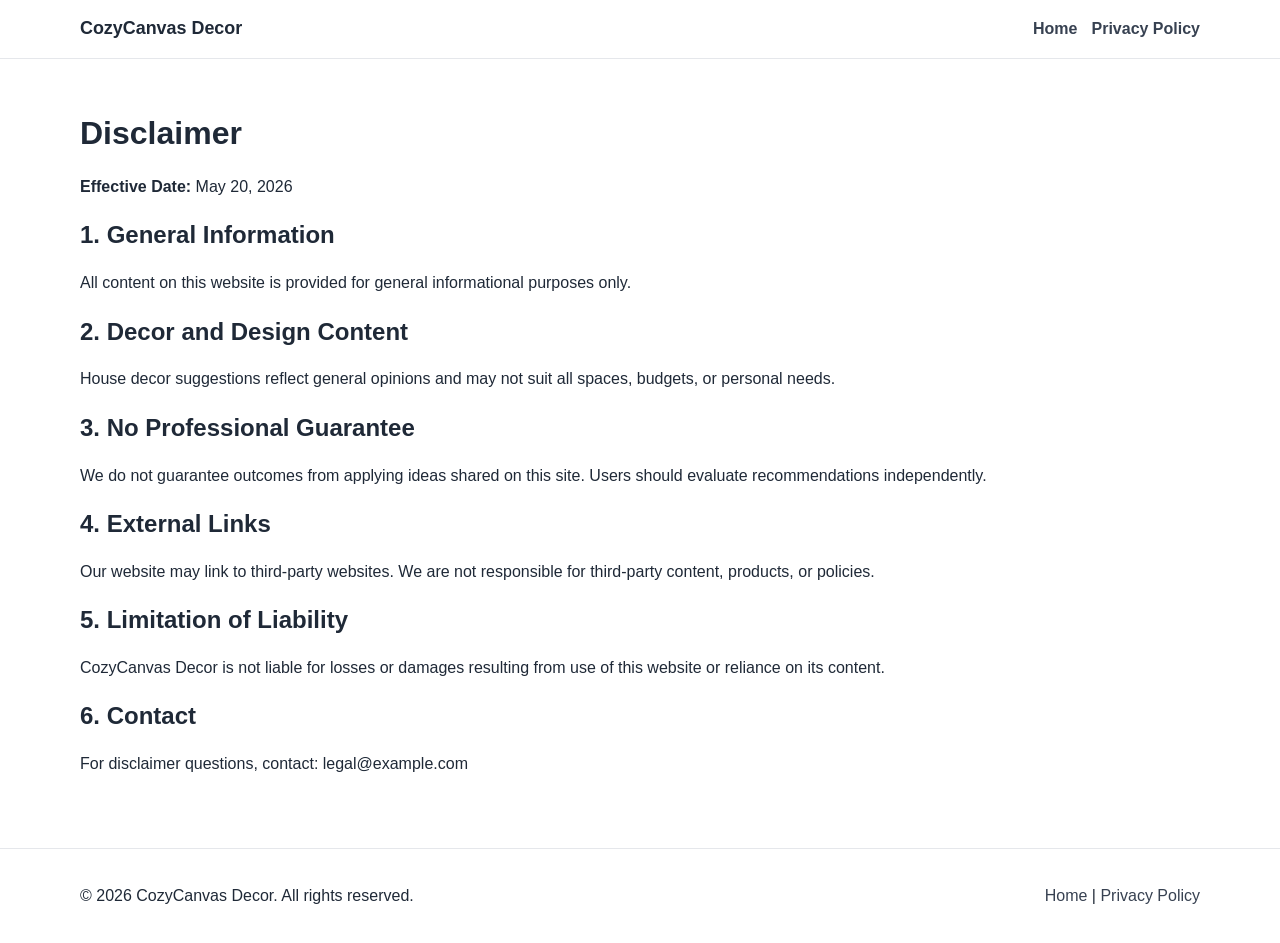
<file: public/disclaimer.html>
<!DOCTYPE html>
<html lang="en">
<head>
  <meta charset="UTF-8" />
  <meta name="viewport" content="width=device-width, initial-scale=1.0" />
  <title>Disclaimer | CozyCanvas Decor</title>
  <meta name="description" content="Read the CozyCanvas Decor disclaimer regarding informational content, decor advice, and external resources." />
  <meta name="robots" content="index, follow" />
  <link rel="canonical" href="https://www.example.com/disclaimer.html" />
  <link rel="stylesheet" href="style.css" />
</head>
<body>
  <header class="site-header">
    <div class="container nav-wrap">
      <a href="index.html" class="logo">CozyCanvas Decor</a>
      <nav>
        <ul class="nav-links">
          <li><a href="index.html">Home</a></li>
          <li><a href="privacy-policy.html">Privacy Policy</a></li>
        </ul>
      </nav>
    </div>
  </header>

  <main class="section">
    <div class="container legal">
      <h1>Disclaimer</h1>
      <p><strong>Effective Date:</strong> May 20, 2026</p>

      <h2>1. General Information</h2>
      <p>All content on this website is provided for general informational purposes only.</p>

      <h2>2. Decor and Design Content</h2>
      <p>House decor suggestions reflect general opinions and may not suit all spaces, budgets, or personal needs.</p>

      <h2>3. No Professional Guarantee</h2>
      <p>We do not guarantee outcomes from applying ideas shared on this site. Users should evaluate recommendations independently.</p>

      <h2>4. External Links</h2>
      <p>Our website may link to third-party websites. We are not responsible for third-party content, products, or policies.</p>

      <h2>5. Limitation of Liability</h2>
      <p>CozyCanvas Decor is not liable for losses or damages resulting from use of this website or reliance on its content.</p>

      <h2>6. Contact</h2>
      <p>For disclaimer questions, contact: legal@example.com</p>
    </div>
  </main>

  <footer class="site-footer">
    <div class="container footer-wrap">
      <p>© <span id="year"></span> CozyCanvas Decor. All rights reserved.</p>
      <div>
        <a href="index.html">Home</a> |
        <a href="privacy-policy.html">Privacy Policy</a>
      </div>
    </div>
  </footer>
  <script src="script.js"></script>
</body>
</html>
</file>
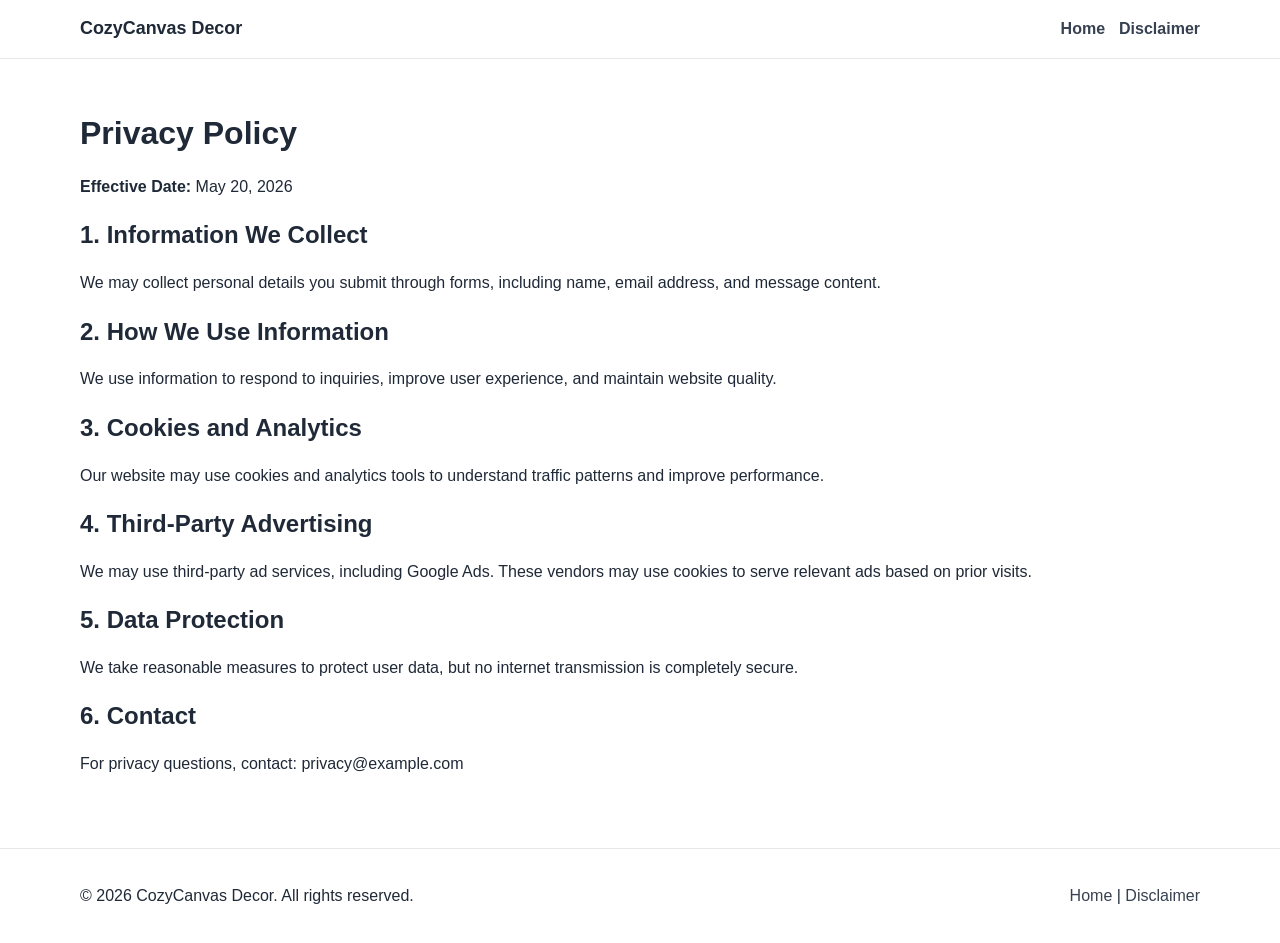
<file: public/privacy-policy.html>
<!DOCTYPE html>
<html lang="en">
<head>
  <meta charset="UTF-8" />
  <meta name="viewport" content="width=device-width, initial-scale=1.0" />
  <title>Privacy Policy | CozyCanvas Decor</title>
  <meta name="description" content="Read the CozyCanvas Decor privacy policy and learn how we collect, use, and protect your information." />
  <meta name="robots" content="index, follow" />
  <link rel="canonical" href="https://www.example.com/privacy-policy.html" />
  <link rel="stylesheet" href="style.css" />
</head>
<body>
  <header class="site-header">
    <div class="container nav-wrap">
      <a href="index.html" class="logo">CozyCanvas Decor</a>
      <nav>
        <ul class="nav-links">
          <li><a href="index.html">Home</a></li>
          <li><a href="disclaimer.html">Disclaimer</a></li>
        </ul>
      </nav>
    </div>
  </header>

  <main class="section">
    <div class="container legal">
      <h1>Privacy Policy</h1>
      <p><strong>Effective Date:</strong> May 20, 2026</p>

      <h2>1. Information We Collect</h2>
      <p>We may collect personal details you submit through forms, including name, email address, and message content.</p>

      <h2>2. How We Use Information</h2>
      <p>We use information to respond to inquiries, improve user experience, and maintain website quality.</p>

      <h2>3. Cookies and Analytics</h2>
      <p>Our website may use cookies and analytics tools to understand traffic patterns and improve performance.</p>

      <h2>4. Third-Party Advertising</h2>
      <p>We may use third-party ad services, including Google Ads. These vendors may use cookies to serve relevant ads based on prior visits.</p>

      <h2>5. Data Protection</h2>
      <p>We take reasonable measures to protect user data, but no internet transmission is completely secure.</p>

      <h2>6. Contact</h2>
      <p>For privacy questions, contact: privacy@example.com</p>
    </div>
  </main>

  <footer class="site-footer">
    <div class="container footer-wrap">
      <p>© <span id="year"></span> CozyCanvas Decor. All rights reserved.</p>
      <div>
        <a href="index.html">Home</a> |
        <a href="disclaimer.html">Disclaimer</a>
      </div>
    </div>
  </footer>
  <script src="script.js"></script>
</body>
</html>
</file>
<file: public/style.css>
:root{
  --bg:#ffffff;
  --text:#1f2937;
  --muted:#f8fafc;
  --primary:#7c3aed;
  --primary-dark:#6d28d9;
  --border:#e5e7eb;
}
*{box-sizing:border-box}
body{
  margin:0;
  font-family:Arial,sans-serif;
  color:var(--text);
  background:var(--bg);
  line-height:1.65;
}
.container{width:min(1120px,92%);margin:0 auto}
.site-header{
  position:sticky;top:0;z-index:100;background:#fff;border-bottom:1px solid var(--border);
}
.nav-wrap{display:flex;justify-content:space-between;align-items:center;padding:14px 0}
.logo{text-decoration:none;color:var(--text);font-size:1.12rem;font-weight:700}
.nav-links{display:flex;gap:14px;list-style:none;margin:0;padding:0}
.nav-links a{text-decoration:none;color:#374151;font-weight:600}
.hero{padding:50px 0}
.hero-grid{display:grid;grid-template-columns:1.2fr 1fr;gap:24px;align-items:center}
.hero img{width:100%;border-radius:12px;border:1px solid var(--border)}
.section{padding:54px 0}
.muted{background:var(--muted)}
h1,h2,h3{line-height:1.25}
.cards{display:grid;grid-template-columns:repeat(auto-fit,minmax(240px,1fr));gap:18px}
.card{background:#fff;border:1px solid var(--border);border-radius:12px;overflow:hidden}
.card img{width:100%;height:180px;object-fit:cover}
.card-body{padding:14px}
.article article{max-width:880px}
.btn{
  display:inline-block;background:var(--primary);color:#fff;text-decoration:none;border:none;
  padding:10px 16px;border-radius:8px;font-weight:700;cursor:pointer;
}
.btn:hover{background:var(--primary-dark)}
.contact-form{max-width:620px;display:grid;gap:10px}
input,textarea{
  width:100%;padding:10px;border:1px solid #d1d5db;border-radius:8px;font:inherit;
}
.site-footer{border-top:1px solid var(--border);padding:18px 0;background:#fff}
.footer-wrap{display:flex;justify-content:space-between;align-items:center;gap:12px;flex-wrap:wrap}
.footer-wrap a{text-decoration:none;color:#374151}
.legal h1{margin-top:0}
@media (max-width:860px){.hero-grid{grid-template-columns:1fr}}
</file>
